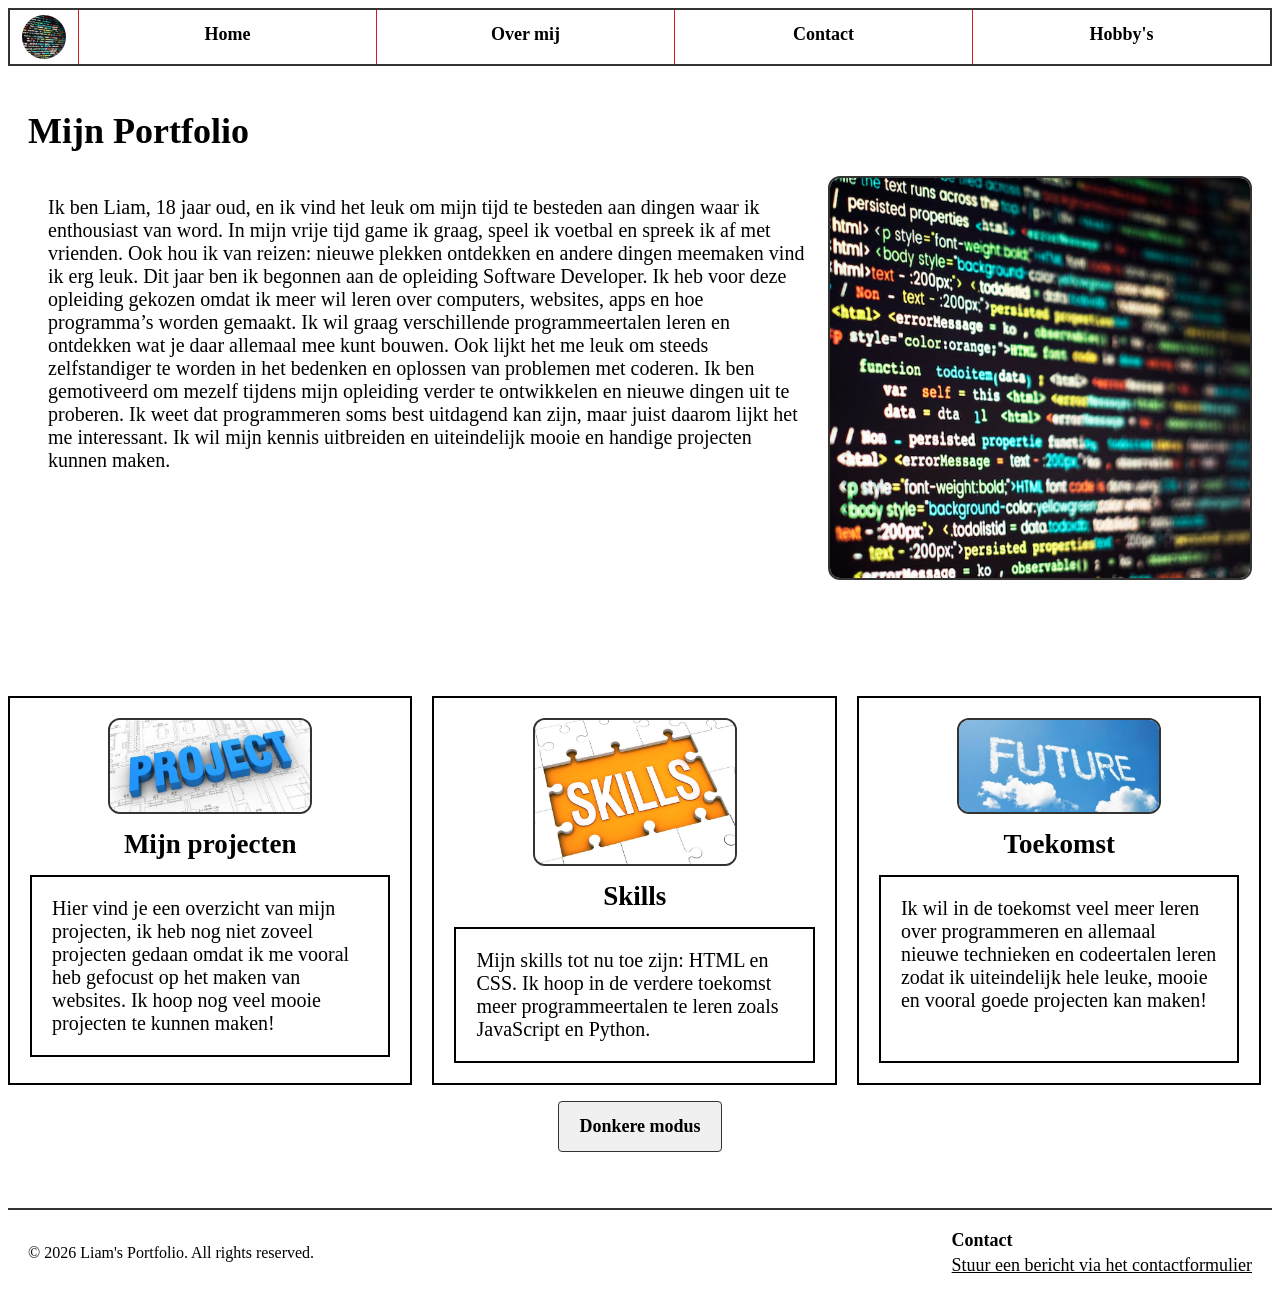
<file: index.html>
<!DOCTYPE html>
<html lang="nl">
<head>
    <meta charset="UTF-8">
    <meta name="viewport" content="width=device-width, initial-scale=1.0">
    <meta name="color-scheme" content="only light">
    <title>Mijn portfolio</title>
    <link rel="stylesheet" href="css/style.css">
    <link rel="stylesheet" href="css/mobiel.css">
    <link rel="stylesheet" href="css/dark-mode.css">
    <script src="javascript/Project.js" defer></script>
</head>
<body>
    <nav>
        <button type="button" id="menu-knop" class="menu-knop">☰ Menu</button>
        <ul>
            <li class="logo">
                <a href="index.html">
                    <img src="foto/coderen.jpg" alt="Mijn foto">
                </a>
            </li>
            <li><a href="index.html">Home</a></li>
            <li><a href="Over-mij.html">Over mij</a></li>
            <li><a href="Contact.html">Contact</a></li>
            <li><a href="hobby.html">Hobby's</a></li>
        </ul>
    </nav>

    <main>
        <div class="div1">
            <h1>Mijn Portfolio</h1>

            <div class="intro-layout">
                <div class="intro-tekst">
                    <p>Ik ben Liam, 18 jaar oud, en ik vind het leuk om mijn tijd te besteden aan dingen waar ik enthousiast van word. In mijn vrije tijd game ik graag, speel ik voetbal en spreek ik af met vrienden. Ook hou ik van reizen: nieuwe plekken ontdekken en andere dingen meemaken vind ik erg leuk.
                    Dit jaar ben ik begonnen aan de opleiding Software Developer. Ik heb voor deze opleiding gekozen omdat ik meer wil leren over computers, websites, apps en hoe programma’s worden gemaakt. Ik wil graag verschillende programmeertalen leren en ontdekken wat je daar allemaal mee kunt bouwen. Ook lijkt het me leuk om steeds zelfstandiger te worden in het bedenken en oplossen van problemen met coderen.
                    Ik ben gemotiveerd om mezelf tijdens mijn opleiding verder te ontwikkelen en nieuwe dingen uit te proberen. Ik weet dat programmeren soms best uitdagend kan zijn, maar juist daarom lijkt het me interessant. Ik wil mijn kennis uitbreiden en uiteindelijk mooie en handige projecten kunnen maken.</p>
                </div>

                <img id="foto1" src="foto/coderen.jpg" alt="Foto van Liam" class="portfolio-foto">
            </div>
        </div>

        <div class="project-secties">
            <section id="projecten">
                <div class="project-fotos">
                    <img id="foto2" src="foto/Project.jpg" alt="Foto van project 2" class="project-foto">
                </div>
                <h2>Mijn projecten</h2>
                <div id="p1">Hier vind je een overzicht van mijn projecten, ik heb nog niet zoveel projecten gedaan omdat ik me vooral heb gefocust op het maken van websites.
                    Ik hoop nog veel mooie projecten te kunnen maken!
                </div>
            </section>

            <section id="project3">
                <img id="foto3" src="foto/Skills.jpg" alt="Foto van project 3" class="project-foto">
                <h2>Skills</h2>
                <p id="p3">Mijn skills tot nu toe zijn: HTML en CSS. Ik hoop in de verdere toekomst meer programmeertalen te leren zoals JavaScript en Python.</p>
            </section>

            <section id="project4">
                <img id="foto4" src="foto/toekomst.jpg" alt="toekomst" class="project-foto">
                <h2>Toekomst</h2>
                <p id="p4">Ik wil in de toekomst veel meer leren over programmeren en allemaal nieuwe technieken en codeertalen leren zodat ik uiteindelijk hele leuke, mooie en vooral goede projecten kan maken!</p>
            </section>
        </div>
    </main>

    <div class="theme-toggle-container">
        <button type="button" id="theme-toggle" class="theme-toggle" aria-pressed="false">Donkere modus</button>
    </div>

    <footer>
        <p class="footer-copyright">© 2026 Liam's Portfolio. All rights reserved.</p>
        <div class="footer-contact">
            <h2>Contact</h2>
            <a href="Contact.html#contactformulier">Stuur een bericht via het contactformulier</a>
        </div>
    </footer>
</body>
</html>
</file>
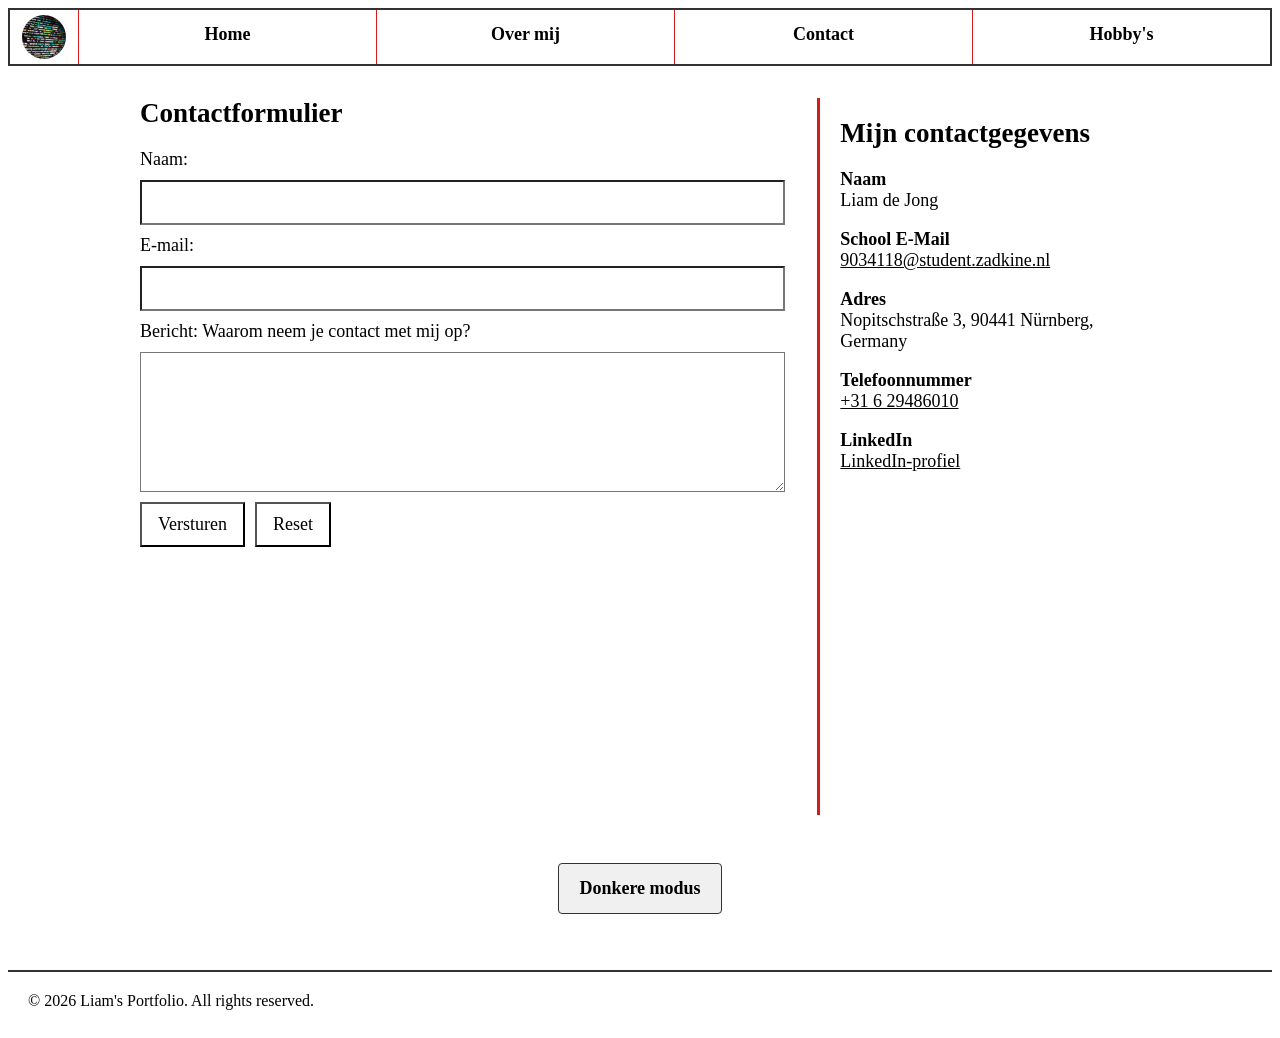
<file: Contact.html>
<!DOCTYPE html>
<html lang="nl">
<head>
<meta charset="UTF-8">
<meta name="viewport" content="width=device-width, initial-scale=1.0">
<meta name="color-scheme" content="only light">
<link rel="stylesheet" href="css/style.css">
<link rel="stylesheet" href="css/mobiel.css">
<link rel="stylesheet" href="css/dark-mode.css">
<script src="javascript/Project.js" defer></script>
<title>Contact - Mijn portfolio</title>
</head>

<body>

<nav>
<button type="button" id="menu-knop" class="menu-knop">☰ Menu</button>
<ul>
    <li class="logo"><a href="index.html"><img src="foto/coderen.jpg" alt="Mijn foto"></a></li>
    <li><a href="index.html">Home</a></li>
    <li><a href="Over-mij.html">Over mij</a></li>
    <li><a href="Contact.html">Contact</a></li>
    <li><a href="hobby.html">Hobby's</a></li>
</ul>
</nav>
<main class="contact-layout">
    <section class="contact-form">
        <h1>Contactformulier</h1>
        <form id="contactformulier">
            <label for="naam">Naam:</label>
            <input type="text" id="naam" name="naam">
            <label for="email">E-mail:</label>
            <input type="email" id="email" name="email">
            <label for="bericht">Bericht: Waarom neem je contact met mij op?</label>
            <textarea id="bericht" name="bericht"></textarea>
            <div class="contact-buttons">
                <button type="submit">Versturen</button>
                <button type="reset">Reset</button>
            </div>
        </form>
    </section>
    <section class="contact-details">
        <h2>Mijn contactgegevens</h2>
        <p><strong>Naam</strong><br>Liam de Jong</p>
        <p><strong>School E-Mail</strong><br><a href="mailto:9034118@student.zadkine.nl">9034118@student.zadkine.nl</a></p>
        <p><strong>Adres</strong><br>Nopitschstraße 3, 90441 Nürnberg, Germany</p>
        <p><strong>Telefoonnummer</strong><br><a href="tel:+31629486010">+31 6 29486010</a></p>
        <p><strong>LinkedIn</strong><br><a href="https://nl.linkedin.com/in/liam-de-jong-19873343b" target="_blank" rel="noopener">LinkedIn-profiel</a></p>
    <iframe title="Kaart met mijn adres" src="https://www.google.com/maps/embed?pb=!1m18!1m12!1m3!1d1495.5061582001192!2d11.04626781837236!3d49.431270097855574!2m3!1f0!2f0!3f0!3m2!1i1024!2i768!4f13.1!3m3!1m2!1s0x479f56e73b9a7651%3A0x32e7d7942d3d32ff!2sLocatie!5e1!3m2!1sen!2snl!4v1791362535123!5m2!1sen!2snl" width="600" height="450" style="border:0;" allowfullscreen="" loading="lazy" referrerpolicy="strict-origin-when-cross-origin"></iframe>
    </section>
</main>

<div class="theme-toggle-container">
    <button type="button" id="theme-toggle" class="theme-toggle" aria-pressed="false">Donkere modus</button>
</div>

<footer>
    <p class="footer-copyright">© 2026 Liam's Portfolio. All rights reserved.</p>
</footer>

</body>

</html>
</file>
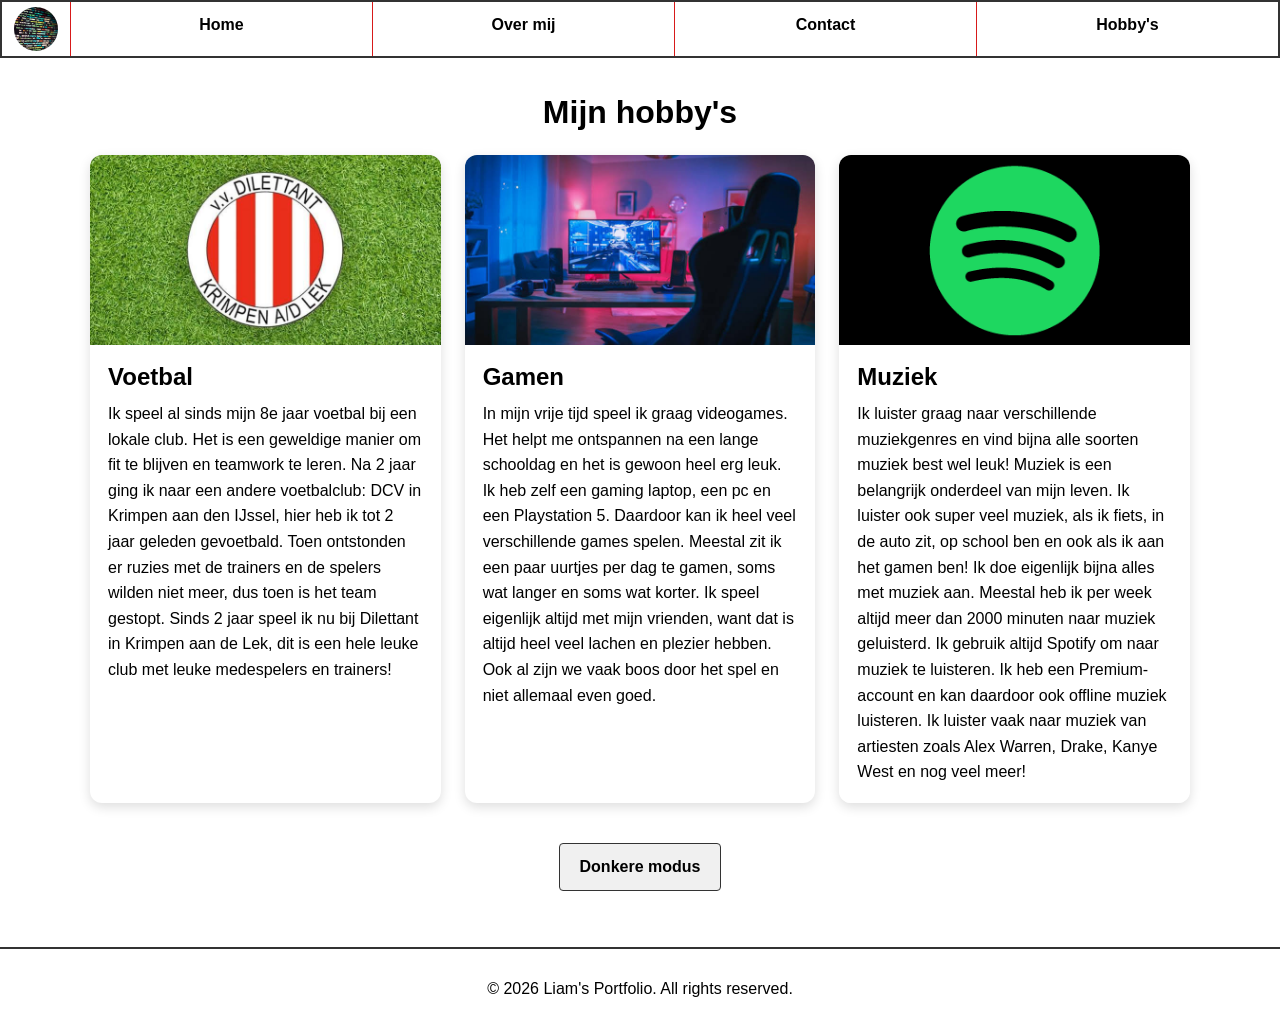
<file: hobby.html>
<!DOCTYPE html>
<html lang="nl">
<head>
    <meta charset="UTF-8">
    <meta name="viewport" content="width=device-width, initial-scale=1.0">
    <meta name="color-scheme" content="only light">
    <link rel="stylesheet" href="css/style3.css">
    <link rel="stylesheet" href="css/mobiel.css">
    <link rel="stylesheet" href="css/dark-mode.css">
    <script src="javascript/Project.js" defer></script>
    <title>Mijn hobby's</title>
</head>
<body>
    <nav>
        <button type="button" id="menu-knop" class="menu-knop">☰ Menu</button>
        <ul>
            <li class="logo"><a href="index.html"><img src="foto/coderen.jpg" alt="Mijn foto"></a></li>
            <li><a href="index.html">Home</a></li>
            <li><a href="Over-mij.html">Over mij</a></li>
            <li><a href="Contact.html">Contact</a></li>
            <li><a href="hobby.html">Hobby's</a></li>
        </ul>
    </nav>
    <main>
        <h1>Mijn hobby's</h1>
        <section class="hobby">
            <div class="hobby-item">
                <img src="foto/voetbal2.jpg" alt="Voetbal">
                <div class="hobby-tekst">
                    <h2>Voetbal</h2>
                    <p>Ik speel al sinds mijn 8e jaar voetbal bij een lokale club. Het is een geweldige manier om fit te blijven en teamwork te leren. Na 2 jaar ging ik naar een andere voetbalclub: DCV in Krimpen aan den IJssel, hier heb ik tot 2 jaar geleden gevoetbald.
                        Toen ontstonden er ruzies met de trainers en de spelers wilden niet meer, dus toen is het team gestopt. Sinds 2 jaar speel ik nu bij Dilettant in Krimpen aan de Lek, dit is een hele leuke club met leuke medespelers en trainers!</p>
                </div>
            </div>
            <div class="hobby-item">
                <img src="foto/gamen.jpg" alt="Gamen">
                <div class="hobby-tekst">
                    <h2>Gamen</h2>
                    <p>In mijn vrije tijd speel ik graag videogames. Het helpt me ontspannen na een lange schooldag en het is gewoon heel erg leuk. Ik heb zelf een gaming laptop, een pc en een Playstation 5. Daardoor kan ik heel veel verschillende games spelen.
                        Meestal zit ik een paar uurtjes per dag te gamen, soms wat langer en soms wat korter. Ik speel eigenlijk altijd met mijn vrienden, want dat is altijd heel veel lachen en plezier hebben. Ook al zijn we vaak boos door het spel en niet allemaal even goed.</p>
                </div>
            </div>
            <div class="hobby-item">
                <img src="foto/spotify.jpg" alt="Muziek luisteren">
                <div class="hobby-tekst">
                    <h2>Muziek</h2>
                    <p>Ik luister graag naar verschillende muziekgenres en vind bijna alle soorten muziek best wel leuk! Muziek is een belangrijk onderdeel van mijn leven.
                        Ik luister ook super veel muziek, als ik fiets, in de auto zit, op school ben en ook als ik aan het gamen ben! Ik doe eigenlijk bijna alles met muziek aan. Meestal heb ik per week altijd meer dan 2000 minuten naar muziek geluisterd. Ik gebruik altijd Spotify
                        om naar muziek te luisteren. Ik heb een Premium-account en kan daardoor ook offline muziek luisteren. Ik luister vaak naar muziek van artiesten zoals Alex Warren, Drake, Kanye West en nog veel meer!</p>
                </div>
            </div>
        </section>
    </main>

    <div class="theme-toggle-container">
        <button type="button" id="theme-toggle" class="theme-toggle" aria-pressed="false">Donkere modus</button>
    </div>

    <footer>
        <p>© 2026 Liam's Portfolio. All rights reserved.</p>
    </footer>
</body>
</html>
</file>
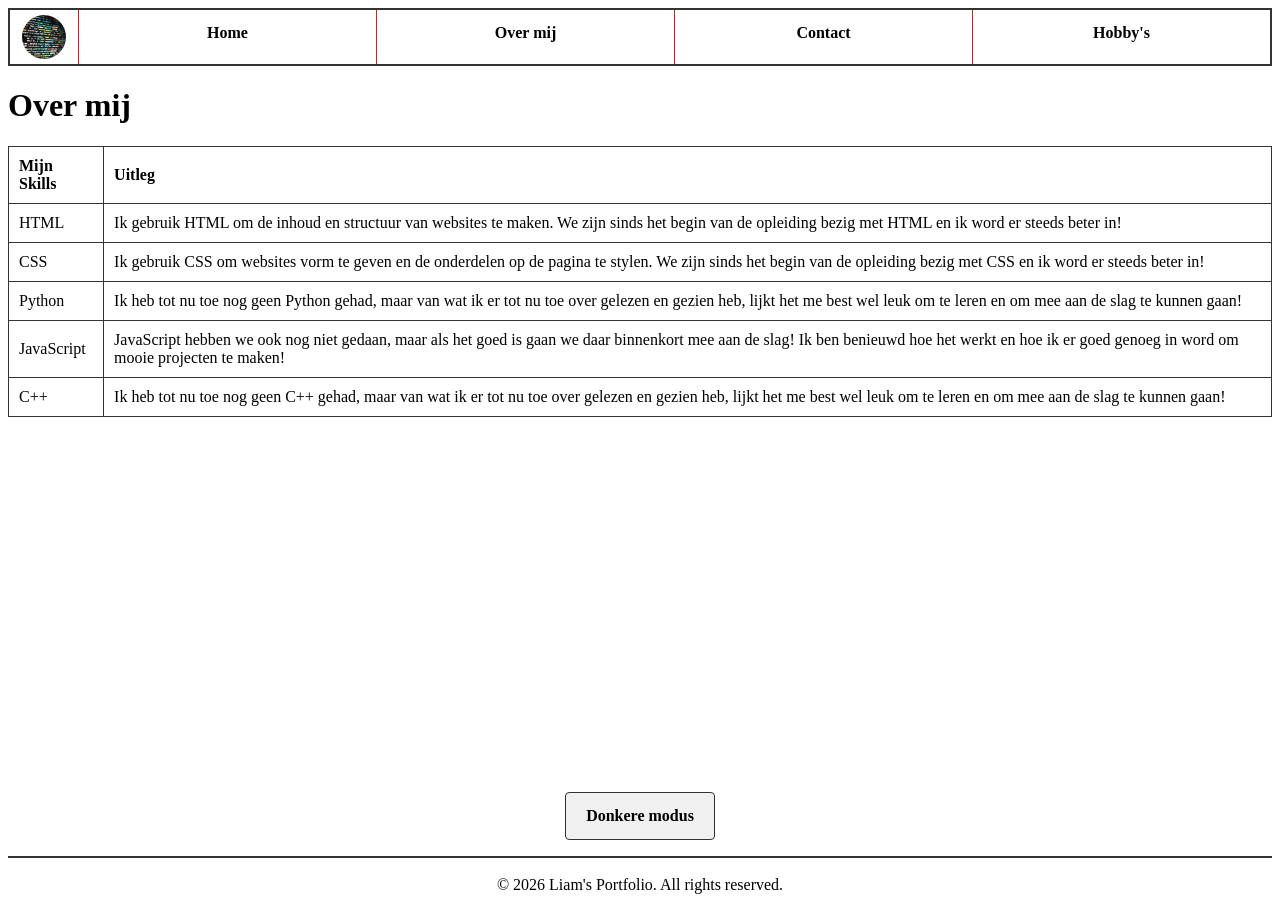
<file: Over-mij.html>
<!DOCTYPE html>
<html lang="nl">
<head>
    <meta charset="UTF-8">
    <meta name="viewport" content="width=device-width, initial-scale=1.0">
    <meta name="color-scheme" content="only light">
    <title>Over mij - Mijn portfolio</title>
    <link rel="stylesheet" href="css/style2.css">
    <link rel="stylesheet" href="css/mobiel.css">
    <link rel="stylesheet" href="css/dark-mode.css">
    <script src="javascript/Project.js" defer></script>
</head>
<body>
    <nav>
        <button type="button" id="menu-knop" class="menu-knop">☰ Menu</button>
        <ul>
            <li class="logo">
                <a href="index.html">
                    <img src="foto/coderen.jpg" alt="Mijn foto">
                </a>
            </li>
            <li><a href="index.html">Home</a></li>
            <li><a href="Over-mij.html">Over mij</a></li>
            <li><a href="Contact.html">Contact</a></li>
            <li><a href="hobby.html">Hobby's</a></li>
        </ul>
    </nav>

    <main>
        <h1>Over mij</h1>
        <table>
            <thead>
                <tr>
                    <th scope="col">Mijn Skills</th>
                    <th scope="col">Uitleg</th>
                </tr>
            </thead>
            <tbody>
                <tr>
                    <td>HTML</td>
                    <td>Ik gebruik HTML om de inhoud en structuur van websites te maken. We zijn sinds het begin van de opleiding bezig met HTML en ik word er steeds beter in!</td>
                </tr>
                <tr>
                    <td>CSS</td>
                    <td>Ik gebruik CSS om websites vorm te geven en de onderdelen op de pagina te stylen. We zijn sinds het begin van de opleiding bezig met CSS en ik word er steeds beter in!</td>
                </tr>
                <tr>
                    <td>Python</td>
                    <td>Ik heb tot nu toe nog geen Python gehad, maar van wat ik er tot nu toe over gelezen en gezien heb, lijkt het me best wel leuk om te leren en om mee aan de slag te kunnen gaan!</td>
                </tr>
                <tr>
                    <td>JavaScript</td>
                    <td>JavaScript hebben we ook nog niet gedaan, maar als het goed is gaan we daar binnenkort mee aan de slag! Ik ben benieuwd hoe het werkt en hoe ik er goed genoeg in word om mooie projecten te maken!</td>
                </tr>
                <tr>
                    <td>C++</td>
                    <td>Ik heb tot nu toe nog geen C++ gehad, maar van wat ik er tot nu toe over gelezen en gezien heb, lijkt het me best wel leuk om te leren en om mee aan de slag te kunnen gaan!</td>
                </tr>
            </tbody>
        </table>
    </main>

    <div class="theme-toggle-container">
        <button type="button" id="theme-toggle" class="theme-toggle" aria-pressed="false">Donkere modus</button>
    </div>

    <footer>
        <p id="copyright">© 2026 Liam's Portfolio. All rights reserved.</p>
    </footer>
</body>
</html>
</file>
<file: css/style.css>
body { font-size: 18px; }
color {
    color: #ffffff;
}
    
table {
    width: 100%;
    border-collapse: collapse;
    margin: -10px 0 20px;
}

nav {
    position: sticky;
    top: 0;
    z-index: 1000;
    background-color: #fff;
    border: 2px solid #333;
}

nav ul {
    display: flex;
    width: 100%;
    margin: 0;
    padding: 0;
    list-style: none;
}

nav li {
    flex: 1;
    text-align: center;
    border-right: 1px solid #d71a1a;
}

nav li:last-child { border-right: none; }

nav li.logo { flex: 0 0 auto; }
nav li.logo img {
    width: 44px;
    height: 44px;
    object-fit: cover;
    border-radius: 50%;
}
nav li.logo a {
    display: flex;
    align-items: center;
    padding: 5px 12px;
}

nav a {
    display: block;
    padding: 14px 20px;
    color: #333;
    font-weight: bold;
    text-decoration: none;
}

nav a:hover {
    background-color: #f01313;
    color: white;
}

.div1 {
    padding: 20px 20px 0;
}
.intro-layout {
    display: flex;
    align-items: flex-start;
    gap: 30px;
    min-height: 520px;
}
p {
    text-align: left;
    font-size: 20px;
    flex: 1;
    padding: 20px;
    margin: 0;
    width: 99%;
    height: 360px;
}
.portfolio-foto {
    width: 420px;
    height: 400px;
    object-fit: cover;
    border-radius: 12px;
    border: 2px solid #333;
}
.project-foto {
    width: 200px;
    height: auto;
    object-fit: contain;
    border-radius: 12px;
    border: 2px solid #333;
}
.project-secties {
    display: flex;
    align-items: stretch;
    gap: 20px;
    flex-wrap: wrap;
}
.project-fotos {
    display: flex;
    justify-content: center;
    gap: 15px;
    width: 100%;
}
#foto2 {
    margin: 0;
}
#projecten h2 {
    margin: 0;
    width: auto;
}
#p1 {
    text-align: left;
    font-size: 20px;
    width: 100%;
    margin: 0;
    height: auto;
    padding: 20px;
    box-sizing: border-box;
    border: 2px solid #000;
}
#projecten, #project3, #project4 {
    border: 2px solid #000;
    width: 32%;
    min-width: 260px;
    box-sizing: border-box;
    display: flex;
    flex-direction: column;
    align-items: center;
    gap: 15px;
    margin: 0;
    padding: 20px;
}
#projecten {
    clear: both;
}
#project3 h2,
#project4 h2 {
    margin: 0;
}
#p1, #p3, #p4 {
    width: 100%;
    height: auto;
    padding: 20px;
    box-sizing: border-box;
    border: 2px solid #000;
}
#p1 {
    text-align: left;
    font-size: 20px;
    margin: 0;
}
#p3, #p4 { min-height: 100px; }

#foto1 { height: 400px; width: 420px; }
#coderen {
    width: 50%;
    max-width: 300px;
    height: 50px;
}


footer {
    display: flex;
    align-items: center;
    justify-content: space-between;
    gap: 20px;
    margin-top: 40px;
    padding: 20px;
    border-top: 2px solid #333;
    background-color: #fff;
}
.footer-copyright {
    flex: 0 1 auto;
    width: auto;
    height: auto;
    padding: 0;
    font-size: 16px;
}
.footer-contact h2 {
    margin: 0 0 4px;
    font-size: 18px;
}
.footer-contact a {
    color: #333;
}
#foto4 {
    width: 200px;
    height: auto;
    object-fit: contain;
    border-radius: 12px;
    border: 2px solid #333;
}
.contact-layout {
    display: grid;
    grid-template-columns: minmax(0, 2fr) minmax(220px, 1fr);
    gap: 32px;
    max-width: 1000px;
    margin: 32px auto;
    padding: 0 20px;
}
.contact-form h1,
.contact-details h2 {
    margin: 0 0 20px;
}
#contactformulier {
    display: flex;
    flex-direction: column;
    gap: 10px;
}
#contactformulier input,
#contactformulier textarea {
    box-sizing: border-box;
    width: 100%;
    padding: 10px;
    font: inherit;
}
#contactformulier textarea {
    min-height: 140px;
    resize: vertical;
}
.contact-buttons {
    display: flex;
    gap: 10px;
}
.contact-buttons button {
    padding: 10px 16px;
    font: inherit;
    cursor: pointer;
}
.contact-details {
    align-self: start;
    padding: 20px;
    border-left: 3px solid #d71a1a;
    background-color: #fff;
}
.contact-details p {
    width: auto;
    height: auto;
    padding: 0;
    margin: 0 0 18px;
    font-size: 18px;
}
.contact-details p:last-child {
    margin-bottom: 0;
}

iframe {
    width: 100%;
    height: 300px;
    border: 0;
    border-radius: 12px;
}

table, th, td {
    border: 1px solid black;
    border-collapse: collapse;
    padding: 8px;
    text-align: left;
    width: 67%;
    margin-top: -250px;
}

/* Op een telefoon (scherm 768px of kleiner) */
@media (max-width: 768px) {

    /* Tekst mag zo hoog worden als nodig en niet breder dan het scherm */
    p {
        height: auto;
        width: auto;
    }

    /* Home: tekst en foto onder elkaar */
    .intro-layout {
        flex-direction: column;
    }

    /* Home: foto niet breder dan het scherm */
    #foto1 {
        width: 100%;
        height: auto;
    }

    /* Home: de drie blokken onder elkaar */
    .project-secties {
        flex-direction: column;
    }
    #projecten, #project3, #project4 {
        width: 100%;
    }

    /* Contact: formulier en gegevens onder elkaar */
    .contact-layout {
        grid-template-columns: 1fr;
    }

    /* Footer: dingen onder elkaar */
    footer {
        flex-direction: column;
    }
}
</file>
<file: css/mobiel.css>
/* Hamburgermenu voor alle pagina's */

/* Op de computer: menuknop verbergen */
.menu-knop {
    display: none;
}

/* Op een telefoon (scherm 768px of kleiner) */
@media (max-width: 768px) {

    /* Menuknop laten zien */
    .menu-knop {
        display: block;
        width: 100%;
        padding: 14px;
        font-size: 20px;
    }

    /* Links verbergen */
    nav ul {
        display: none;
    }

    /* Als het menu open is: links onder elkaar laten zien */
    nav.open ul {
        display: block;
    }
}
</file>
<file: css/dark-mode.css>
html,
html body,
html body * {
    background-color: #fff !important;
    color: #000 !important;
}

html.dark-mode,
html.dark-mode body,
html.dark-mode body * {
    background-color: #000 !important;
    color: #fff !important;
}

html body .theme-toggle-container {
    display: flex;
    justify-content: center;
    padding: 16px;
}

html body .theme-toggle {
    padding: 14px 20px;
    border: 1px solid #333;
    border-radius: 4px;
    background-color: #f0f0f0 !important;
    color: #000 !important;
    font: inherit;
    font-weight: bold;
    cursor: pointer;
}

html.dark-mode body .theme-toggle {
    background-color: #333 !important;
    color: #fff !important;
}

html body .theme-toggle:hover {
    background-color: #f01313 !important;
    color: #fff !important;
}
</file>
<file: css/style3.css>
nav {
    position: sticky;
    top: 0;
    z-index: 1000;
    background-color: #fff;
    border: 2px solid #333;
}

nav ul {
    display: flex;
    width: 100%;
    margin: 0;
    padding: 0;
    list-style: none;
}

nav li {
    flex: 1;
    text-align: center;
    border-right: 1px solid #d71a1a;
}

nav li.logo {
    flex: 0 0 auto;
}

nav li.logo a {
    display: flex;
    align-items: center;
    padding: 5px 12px;
}

nav li.logo img {
    width: 44px;
    height: 44px;
    object-fit: cover;
    border-radius: 50%;
}

nav li:last-child {
    border-right: none;
}

nav a {
    display: block;
    padding: 14px 20px;
    color: #333;
    font-weight: bold;
    text-decoration: none;
}

nav a:hover {
    background-color: #f01313;
    color: white;
}

body {
    margin: 0;
    color: #333;
    background-color: #fff;
    font-family: Arial, sans-serif;
}

main {
    max-width: 1100px;
    margin: 0 auto;
    padding: 24px;
}

h1 {
    margin: 12px 0 24px;
    color: #222;
    text-align: center;
}

.hobby {
    display: grid;
    grid-template-columns: repeat(auto-fit, minmax(250px, 1fr));
    gap: 24px;
}

.hobby-item {
    overflow: hidden;
    background-color: white;
    border-radius: 12px;
    box-shadow: 0 4px 12px #0002;
}

.hobby-item img {
    display: block;
    width: 100%;
    height: 190px;
    object-fit: cover;
}

.hobby-tekst {
    padding: 18px;
}

.hobby-tekst h2 {
    margin: 0 0 10px;
    color: #c4161c;
}

.hobby-tekst p {
    margin: 0;
    line-height: 1.6;
}

footer {
    margin-top: 40px;
    padding: 15px 20px;
    background-color: #fff;
    border-top: 2px solid #333;
    text-align: center;
}

/* Op een telefoon (scherm 768px of kleiner) */
@media (max-width: 768px) {

    /* Hobby's onder elkaar */
    .hobby {
        grid-template-columns: 1fr;
    }
}
</file>
<file: css/style2.css>
body {
    min-height: 100vh;
    display: flex;
    flex-direction: column;
}

nav {
    position: sticky;
    top: 0;
    z-index: 1000;
    background-color: #fff;
    border: 2px solid #333;
}
nav ul {
    display: flex;
    width: 100%;
    margin: 0;
    padding: 0;
    list-style: none;
}
nav li {
    flex: 1;
    text-align: center;
    border-right: 1px solid #d71a1a;
}
nav li.logo {
    flex: 0 0 auto;
}
nav li.logo a {
    display: flex;
    align-items: center;
    padding: 5px 12px;
}
nav li.logo img {
    width: 44px;
    height: 44px;
    object-fit: cover;
    border-radius: 50%;
}
nav li:last-child {
    border-right: none;
}
nav a {
    display: block;
    padding: 14px 20px;
    color: #333;
    font-weight: bold;
    text-decoration: none;
}
nav a:hover {
    background-color: #f01313;
    color: white;
}

table {
    width: 100%;
    border-collapse: collapse;
    margin: 20px 0;
}

th,
td {
    border: 1px solid #333;
    padding: 10px;
    text-align: left;
}

#foto5 {
    display: block;
    width: 420px;
    height: 300px;
    object-fit: cover;
    border-radius: 0;
    border: 2px solid #333;
    margin: 20px auto 0;
}

main {
    flex: 1;
}

footer {
    background-color: #fff;
    border-top: 2px solid #333;
    padding: 15px 20px;
    margin-top: auto;
    text-align: center;
}

#copyright {
    margin: 0;
    width: 100%;
    max-width: 360px;
    margin-left: auto;
    margin-right: auto;
    font-size: 16px;
    line-height: 1.5;
    background-color: #fff;
}
footer p{
    height: 20px;
    margin-bottom: 20px;
}

/* Op een telefoon (scherm 768px of kleiner) */
@media (max-width: 768px) {

    /* Tabel: kleinere tekst zodat hij past */
    th,
    td {
        font-size: 15px;
    }

    /* Footer-tekst mag op twee regels */
    footer p {
        height: auto;
    }
}
</file>
